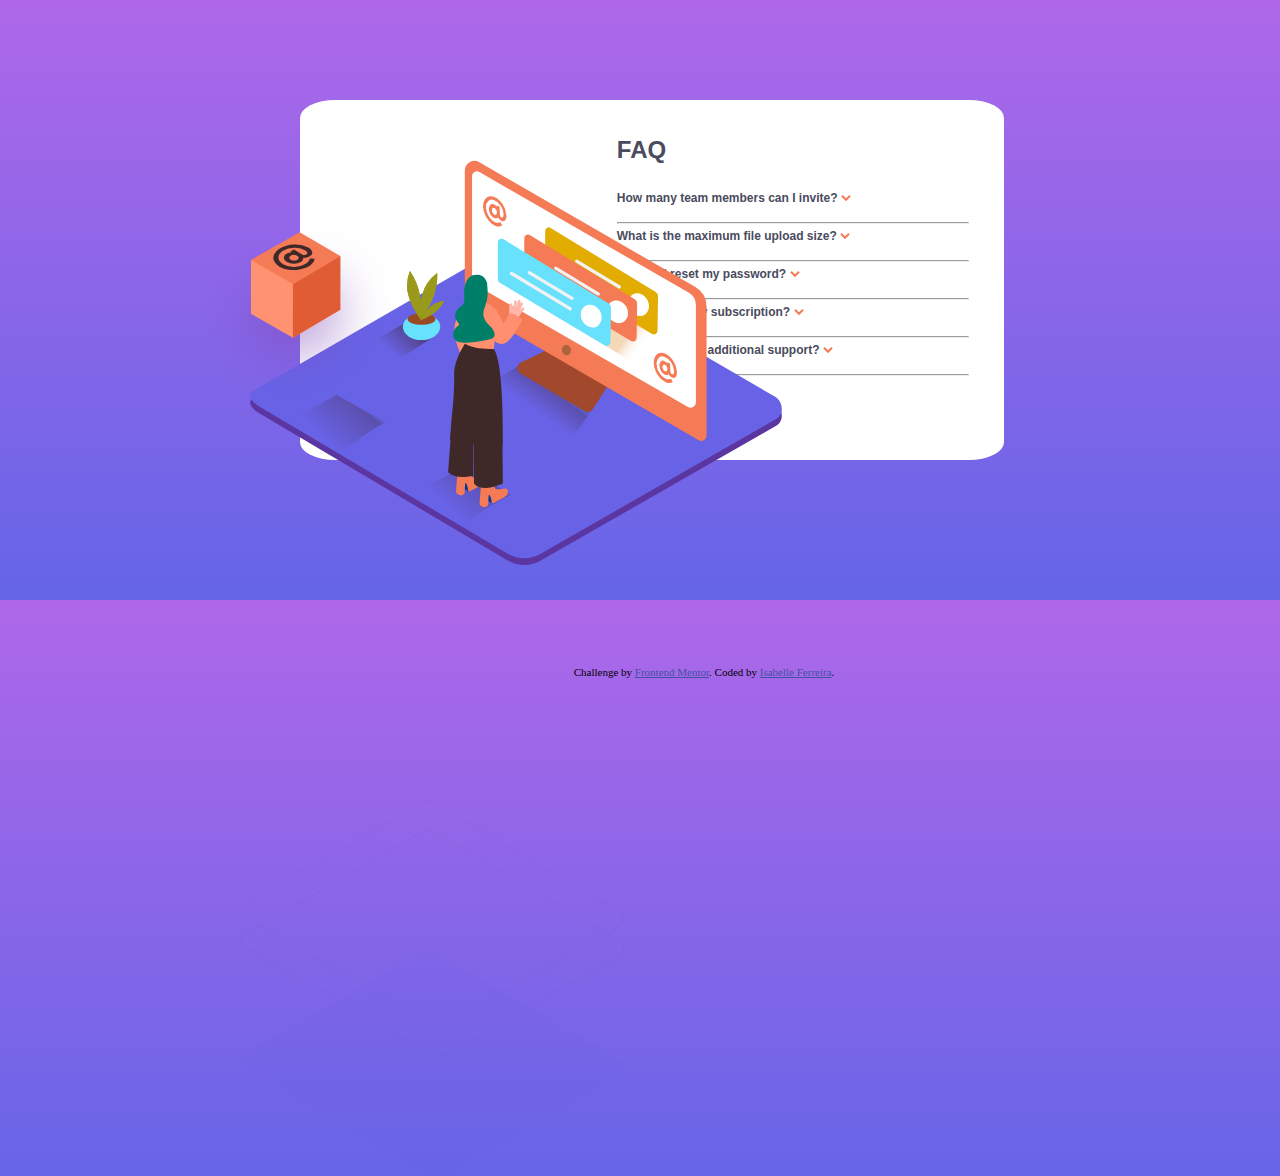
<file: index.html>
<!DOCTYPE html>
<html lang="en">
<head>
  <meta charset="UTF-8">
  <meta name="viewport" content="width=device-width, initial-scale=1.0"> <!-- displays site properly based on user's device -->

  <link rel="icon" type="image/png" sizes="32x32" href="./images/favicon-32x32.png">
  <link rel="stylesheet" href="style Site.css">
  
  <title>Frontend Mentor | FAQ Accordion Card</title>
  <style>
    .attribution { font-size: 11px; text-align: center }
    .attribution a { color: hsl(228, 45%, 44%); }
  </style>
</head>

<body>
  <section id='sec1'>
    
    <h1>FAQ</h1>
    <div>
      <h4 id="perg1" onclick="clicar1()">How many team members can I invite? <svg width="10" height="7" xmlns="http://www.w3.org/2000/svg"><path d="M1 .799l4 4 4-4" stroke="#F47B56" stroke-width="2" fill="none" fill-rule="evenodd"/></svg></h4>
      <p id='p1'></p>
      <hr>
      <h4 id='perg2' onclick="clicar2()">What is the maximum file upload size? <svg width="10" height="7" xmlns="http://www.w3.org/2000/svg"><path d="M1 .799l4 4 4-4" stroke="#F47B56" stroke-width="2" fill="none" fill-rule="evenodd"/></svg></h4>
      <p id='p2'></p></p>
      <hr>
      <h4 id='perg3' onclick="clicar3()">How do I reset my password? <svg width="10" height="7" xmlns="http://www.w3.org/2000/svg"><path d="M1 .799l4 4 4-4" stroke="#F47B56" stroke-width="2" fill="none" fill-rule="evenodd"/></svg></h4>
      <p id='p3'></p>
      <hr>
      <h4 id='perg4' onclick="clicar4()">Can I cancel my subscription? <svg width="10" height="7" xmlns="http://www.w3.org/2000/svg"><path d="M1 .799l4 4 4-4" stroke="#F47B56" stroke-width="2" fill="none" fill-rule="evenodd"/></svg></h4>
      <p id='p4'></p>
      <hr>
      <h4 id='perg5' onclick="clicar5()">Do you provide additional support? <svg width="10" height="7" xmlns="http://www.w3.org/2000/svg"><path d="M1 .799l4 4 4-4" stroke="#F47B56" stroke-width="2" fill="none" fill-rule="evenodd"/></svg></h4>
      <p id='p5'></p>
      <hr>
  </div>
  </section>

  <img src="/images/illustration-woman-online-desktop.svg" alt="imagem-mulher-tecnologia" id='imgMulher'>
  <img src="/images/illustration-box-desktop.svg" alt="caixa-box" id='imgBox'>
  <img src="/images/bg-pattern-desktop.svg" alt="padrão_linhas" id='imgLinhas'>

  <div class="attribution">
    Challenge by <a href="https://www.frontendmentor.io?ref=challenge" target="_blank">Frontend Mentor</a>. 
    Coded by <a href="#">Isabelle Ferreira</a>.
  </div>

  <script src="prog.js"></script>

</body>
</html>
</file>
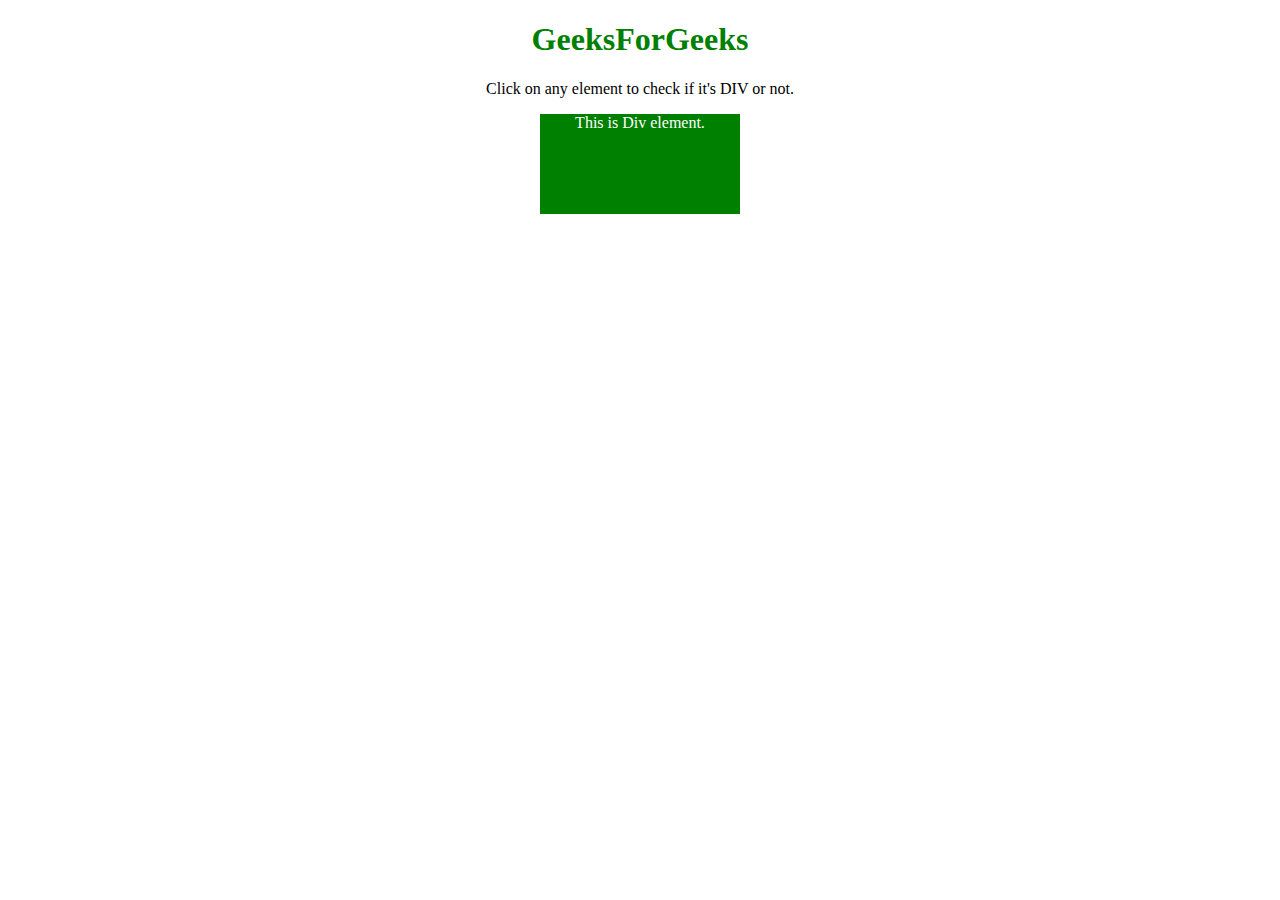
<file: teste.html>
<!DOCTYPE HTML>
<html>

<head>
	<title>
		Check if an element is a div in JavaScript.
	</title>
	<style>
		#div {
			background: green;
			height: 100px;
			width: 200px;
			margin: 0 auto;
			color: white;
		}
	</style>
</head>

<body style="text-align:center;">
	<h1 style="color:green;" onClick="GFG_Fun(this.tagName)">
			GeeksForGeeks
		</h1>
	<p id="GFG_UP" onClick="GFG_Fun(this.tagName)">
	</p>
	<div id="div" onClick="GFG_Fun(this.tagName)">
		This is Div element.
	</div>
	<p id="GFG_DOWN" style="color: green;">
	</p>
	<script>
		var up = document.getElementById('GFG_UP');
		var down = document.getElementById('GFG_DOWN');
		up.innerHTML =
		"Click on any element to check if it's DIV or not.";

		function GFG_Fun(tagName) {
			// checking if the tagName is equal to 'DIV'.
			if (tagName == 'DIV') {
				down.innerHTML = "It's a DIV Element";
			} else {
				down.innerHTML = "It's not a DIV Element";
			}
		}
	</script>
</body>

</html>
</file>
<file: style Site.css>
body{
    width:100%;
    height: 600px;
    border: 0;
    margin: 0;
    background-image: linear-gradient(hsl(273, 75%, 66%),hsl(240, 73%, 65%));
}
section#sec1 {
    display: inline-block;
    font-size: 12px;
    color: hsl(237, 12%, 33%);
    font-family: 'Kumbh Sans', sans-serif;
    font-weight: 400,700;
    background: white;
    width: 55%;
    height: 60%;
    border-radius: 5%;
    position: relative;
    top: 100px; left: 300px;
    text-align: justify;
}
h1{
    display: inline-block;
    margin: 0;
    padding: 0;
    position: absolute;
    left: 45%; top: 10%;
    text-align: justify;
    font-size: 24px;
}
h4{
    margin-top: 5px;
    margin-bottom: 5px;
    position: relative;
    width: auto;
    display: inline-block;
}
h4:hover {
    color: coral;
    cursor:pointer;
}
div{
    display:inline-block;
    width: 50%;
    position: relative;
    left: 45%; top:24%;
    margin: 0;
    padding: 0;
    border: 0;
}
img#imgMulher{
    position: absolute;
    top: 160px; left: 250px;
    height: 45%;
}
img#imgBox{
    position: absolute;
    top: 230px; left: 200px;
}
img#imgLinhas{
    width: 30%;
    position: absolute;
    top: 800px; left: 240px;
}
hr{
    background: hsl(240, 5%, 91%);
    margin: 0;
}
.ue-sidebar-container{
    width: 0;
    height: 0;
}
.attribution{
    position: absolute;
    left: 30%; top: 74%;
}
</file>
